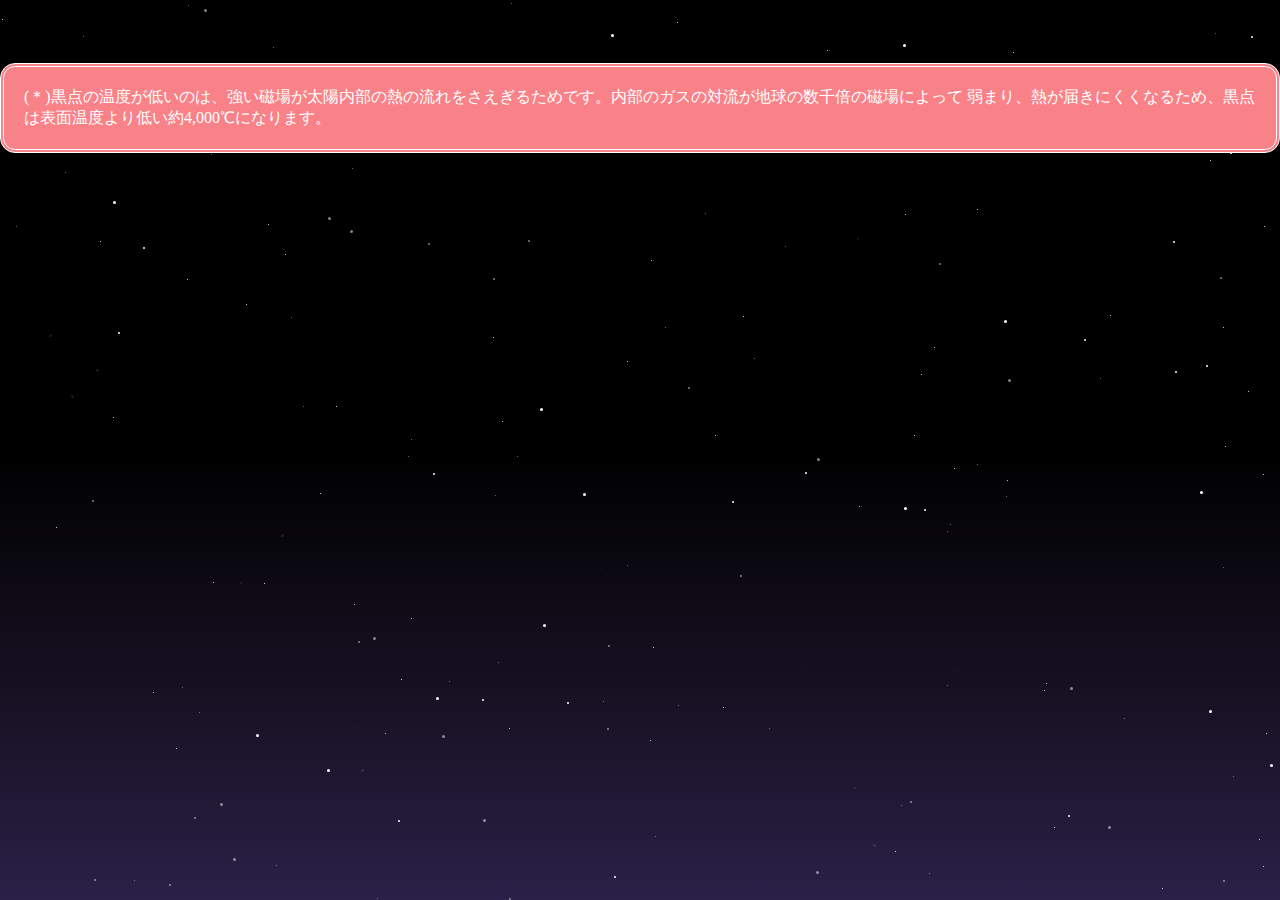
<file: index.html>
<!DOCTYPE html>
<html lang="ja">
<head>
    <meta charset="UTF-8">
    <meta name="viewport" content="width=device-width, initial-scale=1.0">
    <title>高専祭～universe～</title>
    <link rel="stylesheet" href="style.css">

</head>
<body class="starry_sky"></body><div class="constellation"></div>
</div>
    <h1 class = "title">
    </h1>
    <p class ="description">(＊)黒点の温度が低いのは、強い磁場が太陽内部の熱の流れをさえぎるためです。内部のガスの対流が地球の数千倍の磁場によって
        弱まり、熱が届きにくくなるため、黒点は表面温度より低い約4,000℃になります。</p>

	<div></div>
</div>
<script src="main.js" defer></script>
</body>

</html>
</file>
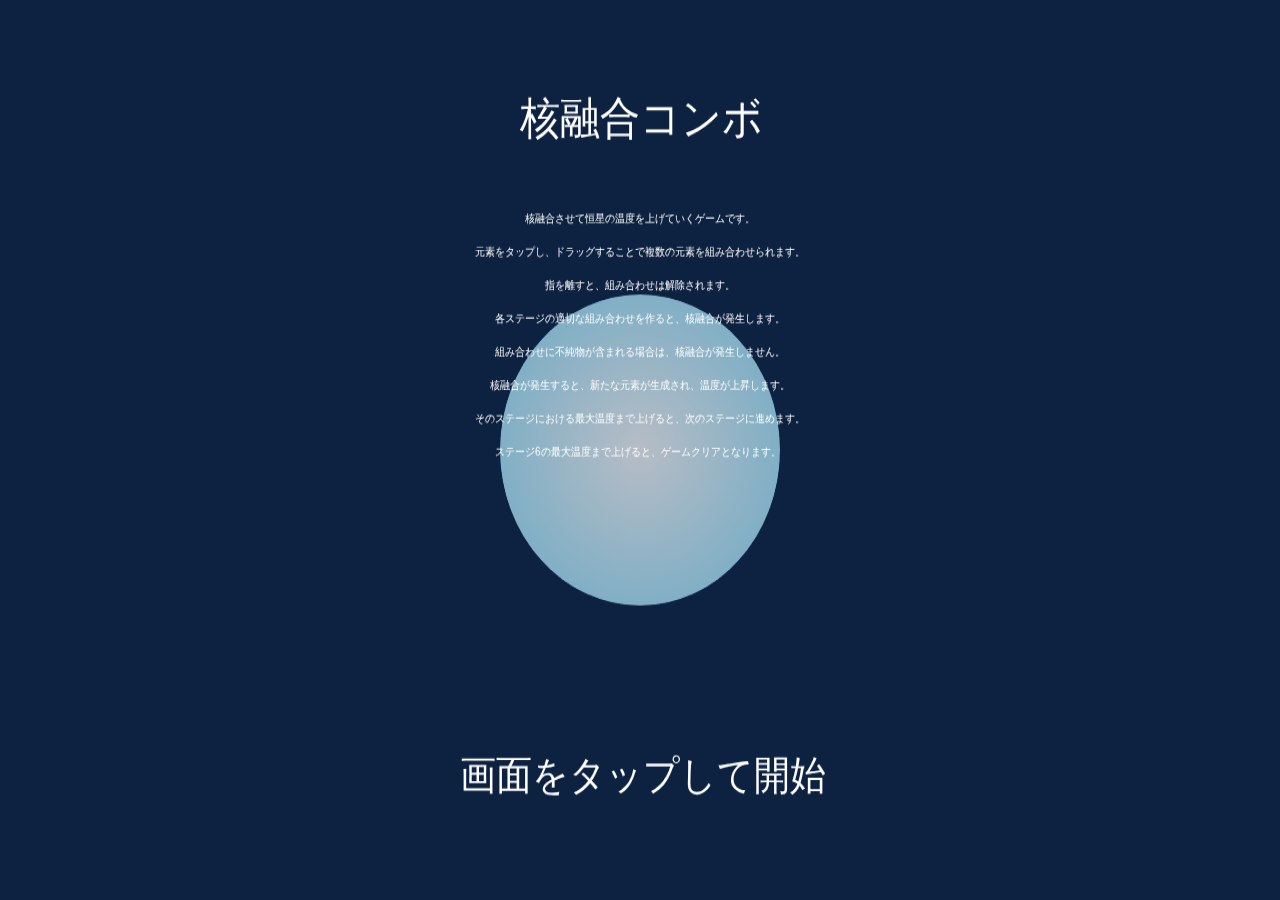
<file: nuclear_fusion_combo/index.html>
<!DOCTYPE html>
<html lang="ja">
<head>
    <meta charset="UTF-8">
    <meta name="viewport" content="width=device-width, initial-scale=1.0">
    <title>核融合コンボ</title>
    <link rel="stylesheet" href="style.css">
</head>
<body>
    <canvas id="canvas"></canvas>
    <script src="script.js"></script>
</body>
</html>
</file>
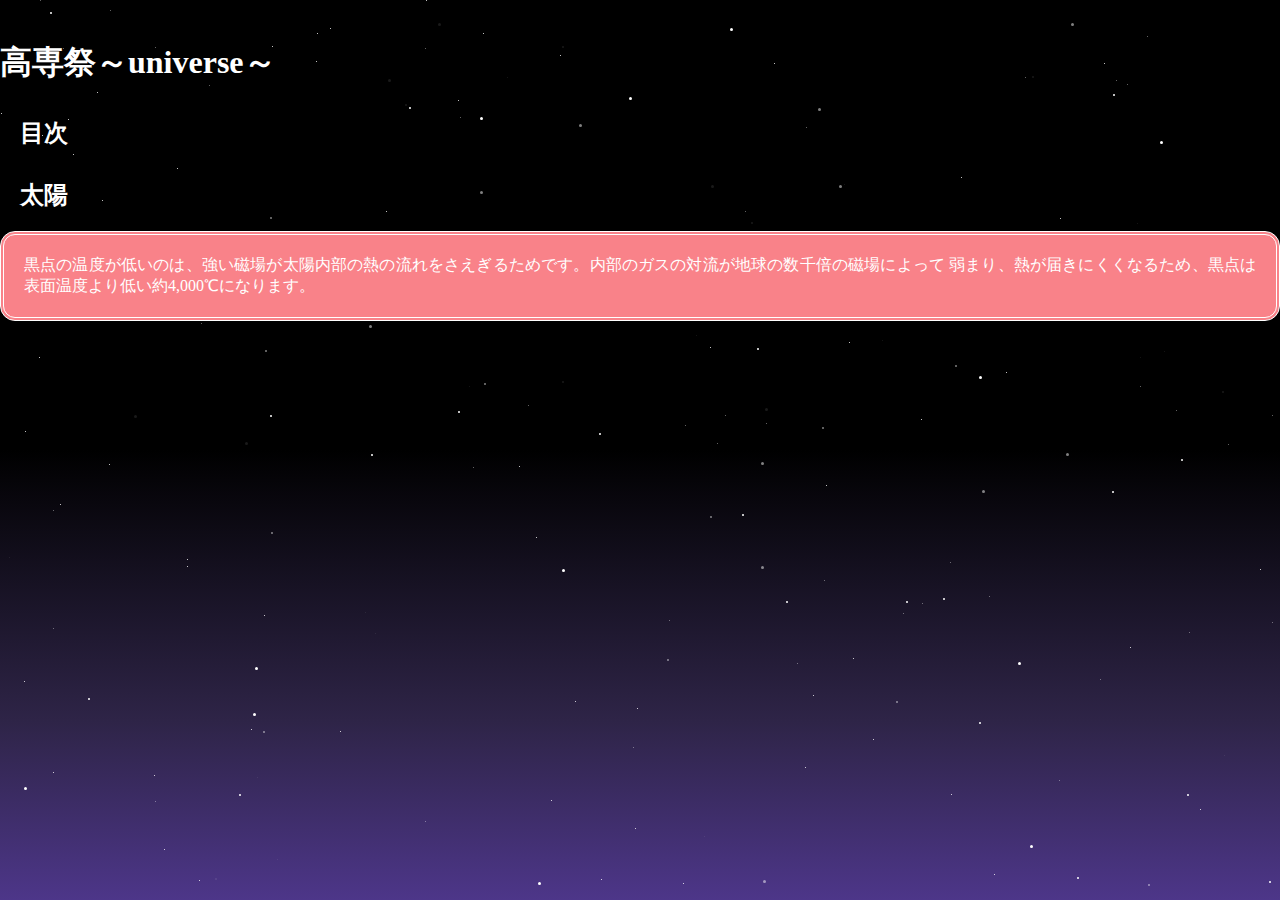
<file: t-editfile/t-index.html>
<!DOCTYPE html>
<html lang="ja">
<head>
    <meta charset="UTF-8">
    <meta name="viewport" content="width=device-width, initial-scale=1.0">
    <title>高専祭～universe～</title>
    <link rel="stylesheet" href="t-style.css">

</head>
<body class="starry_sky"></body><div class="constellation"></div>
</div>
    <h1 class = "title">
        高専祭～universe～
    </h1>
    <h2 class="subtitle">目次</h2>
    <h3 class="section-title"></h3>
    <h2 class="sun">太陽</h2>
    <p class ="description">黒点の温度が低いのは、強い磁場が太陽内部の熱の流れをさえぎるためです。内部のガスの対流が地球の数千倍の磁場によって
        弱まり、熱が届きにくくなるため、黒点は表面温度より低い約4,000℃になります。</p>

	<div></div>
</div>
<script src="t-main.js" defer></script>
</body>

</html>
</file>
<file: style.css>
* {
  box-sizing: content-box;
}

html,
body {
  margin: 0;
  height: 100%;
  width: 100%;
  overflow: hidden;
  position: relative;

}

.starry_sky {
  background: -webkit-linear-gradient(top, rgb(0, 0, 0) 50%, rgb(25, 19, 39)80%, rgb(43, 32, 72));
  width: 100%;
  height: 100%;
  position: absolute;
  overflow: hidden;
}

.constellation {
  background-attachment: scroll;
  position: absolute;
  left: 0;
  top: 0;
  width: 100%;
  height: 100%;
  animation: rotate 600s infinite linear;
}

.star {
  background-color: white;
  border-radius: 50%;
  position: absolute;
  animation-name: star;
  animation-timing-function: linear;
  animation-iteration-count: infinite;
}

.star.style1 {
  animation-duration: 0.5s;
  animation-name: star;
}

.star.style2 {
  animation-duration: 1s;
  animation-name: star;
}

.star.style3 {
  animation-duration: 1.5s;
  animation-name: star;
}

.star.style4 {
  animation-duration: 2s;
  animation-name: starFeat;
}

.star.tam1 {
  width: 1px;
  height: 1px;
}

.star.tam2 {
  width: 2px;
  height: 2px;
}

.star.tam3 {
  width: 3px;
  height: 3px;
}

.star.opacity1 {
  opacity: 1;
}

.star.opacity2 {
  opacity: .5;
}

.star.opacity3 {
  opacity: .1;
}

@keyframes star {
  0% {
    box-shadow: 0 0 10px 0px rgba(255, 255, 255, 0.05);
  }
  50% {
    box-shadow: 0 0 10px 2px rgba(255, 255, 255, 0.4);
  }
  100% {
    box-shadow: 0 0 10px 0px rgba(255, 255, 255, 0.05);
  }
}

@keyframes starFeat {
  0% {
    background-color: #FFFFFF;
    box-shadow: 0 0 10px 0px rgba(255, 255, 255, 1);
  }
  20% {
    background-color: #FFC4C4;
    box-shadow: 0 0 10px 0px rgb(255, 196, 196, 1);
  }
  80% {
    background-color: #C4CFFF;
    box-shadow: 0 0 10px 0px rgb(196, 207, 255, 1);
  }
  100% {
    background-color: #FFFFFF;
    box-shadow: 0 0 10px 0px rgba(255, 255, 255, 0.2);
  }
}


/* ↓ここから編集 */
.title{
  color: white;
  padding-top: 20px;
  position: relative;
  z-index: 10;
}

h2{
  color: white;
  padding: 10px 20px 0 20px;
  position: relative;
  z-index: 10;
}

h3{
  position: relative;
  z-index: 10;
}

ul{
  position: relative;
  z-index: 10;
}

.description{
  color: white;
  padding: 20px;
  background: #f98289;
  border: 4px double #ffffff;
  border-radius: 15px;
  font-size: 100%;
  position: relative;
  z-index: 10;
}

a{
  color: white;
  text-decoration: none;
}

.subtitle {
  color: white;
  padding: 10px 20px 0 20px;
  position: relative;
  z-index: 10;
}
@media screen and (max-width: 768px) {
  .title {
    font-size: 1.5rem;
    padding-top: 15px;
    padding: 0 10px;
  }

  .description {
  color: white;
  padding: 0px 20px;
  
  background: #940108;
  border: 4px double #ffffff;
  border-radius: 15px;
  font-size: 100%;
  margin: 0 10px;
  position: relative;
  z-index: 10;
  }

  .star.tam1 {
    width: 0.5px;
    height: 0.5px;
  }

  .star.tam2 {
    width: 1px;
    height: 1px;
  }

  .star.tam3 {
    width: 2px;
    height: 2px;
  }
}
</file>
<file: nuclear_fusion_combo/style.css>
html, body {
    margin: 0;
    padding: 0;
    height: 100%;
    overflow: hidden;
}
canvas {
    display: block;
    width: 100vw;
    height: 100vh;
}
</file>
<file: t-editfile/t-style.css>
* {
  box-sizing: content-box;
}

html,
body {
  margin: 0;
  height: 100%;
  width: 100%;
  overflow: hidden;
  position: relative;

}

.starry_sky {
  background: -webkit-linear-gradient(top, rgb(0, 0, 0) 50%, rgb(46, 36, 71)80%, rgb(77, 54, 137));
  width: 100%;
  height: 100%;
  position: absolute;
  overflow: hidden;
}

.constellation {
  background-attachment: scroll;
  position: absolute;
  left: 0;
  top: 0;
  width: 100%;
  height: 100%;
  animation: rotate 600s infinite linear;
}

.star {
  background-color: white;
  border-radius: 50%;
  position: absolute;
  animation-name: star;
  animation-timing-function: linear;
  animation-iteration-count: infinite;
}

.star.style1 {
  animation-duration: 0.5s;
  animation-name: star;
}

.star.style2 {
  animation-duration: 1s;
  animation-name: star;
}

.star.style3 {
  animation-duration: 1.5s;
  animation-name: star;
}

.star.style4 {
  animation-duration: 2s;
  animation-name: starFeat;
}

.star.tam1 {
  width: 1px;
  height: 1px;
}

.star.tam2 {
  width: 2px;
  height: 2px;
}

.star.tam3 {
  width: 3px;
  height: 3px;
}

.star.opacity1 {
  opacity: 1;
}

.star.opacity2 {
  opacity: .5;
}

.star.opacity3 {
  opacity: .1;
}

@keyframes star {
  0% {
    box-shadow: 0 0 10px 0px rgba(255, 255, 255, 0.05);
  }
  50% {
    box-shadow: 0 0 10px 2px rgba(255, 255, 255, 0.4);
  }
  100% {
    box-shadow: 0 0 10px 0px rgba(255, 255, 255, 0.05);
  }
}

@keyframes starFeat {
  0% {
    background-color: #FFFFFF;
    box-shadow: 0 0 10px 0px rgba(255, 255, 255, 1);
  }
  20% {
    background-color: #FFC4C4;
    box-shadow: 0 0 10px 0px rgb(255, 196, 196, 1);
  }
  80% {
    background-color: #C4CFFF;
    box-shadow: 0 0 10px 0px rgb(196, 207, 255, 1);
  }
  100% {
    background-color: #FFFFFF;
    box-shadow: 0 0 10px 0px rgba(255, 255, 255, 0.2);
  }
}


/* ↓ここから編集 */
.title{
  color: white;
  padding-top: 20px;
  position: relative;
  z-index: 10;
}

h2{
  color: white;
  padding: 10px 20px 0 20px;
  position: relative;
  z-index: 10;
}

h3{
  position: relative;
  z-index: 10;
}

ul{
  position: relative;
  z-index: 10;
}

.description{
  color: white;
  padding: 20px;
  background: #f98289;
  border: 4px double #ffffff;
  border-radius: 15px;
  font-size: 100%;
  position: relative;
  z-index: 10;
  text-align: justify;
}

a{
  color: white;
  text-decoration: none;
}

.subtitle {
  color: white;
  padding: 10px 20px 0 20px;
  position: relative;
  z-index: 10;
}
@media screen and (max-width: 768px) {
  .title {
    font-size: 1.5rem;
    padding-top: 15px;
    padding: 0 10px;
  }

  .description {
  color: white;
  padding: 0px 20px;
  
  background: #940108;
  border: 4px double #ffffff;
  border-radius: 15px;
  font-size: 100%;
  margin: 0 10px;
  position: relative;
  z-index: 10;
  }

  .star.tam1 {
    width: 0.5px;
    height: 0.5px;
  }

  .star.tam2 {
    width: 1px;
    height: 1px;
  }

  .star.tam3 {
    width: 2px;
    height: 2px;
  }
}
</file>
